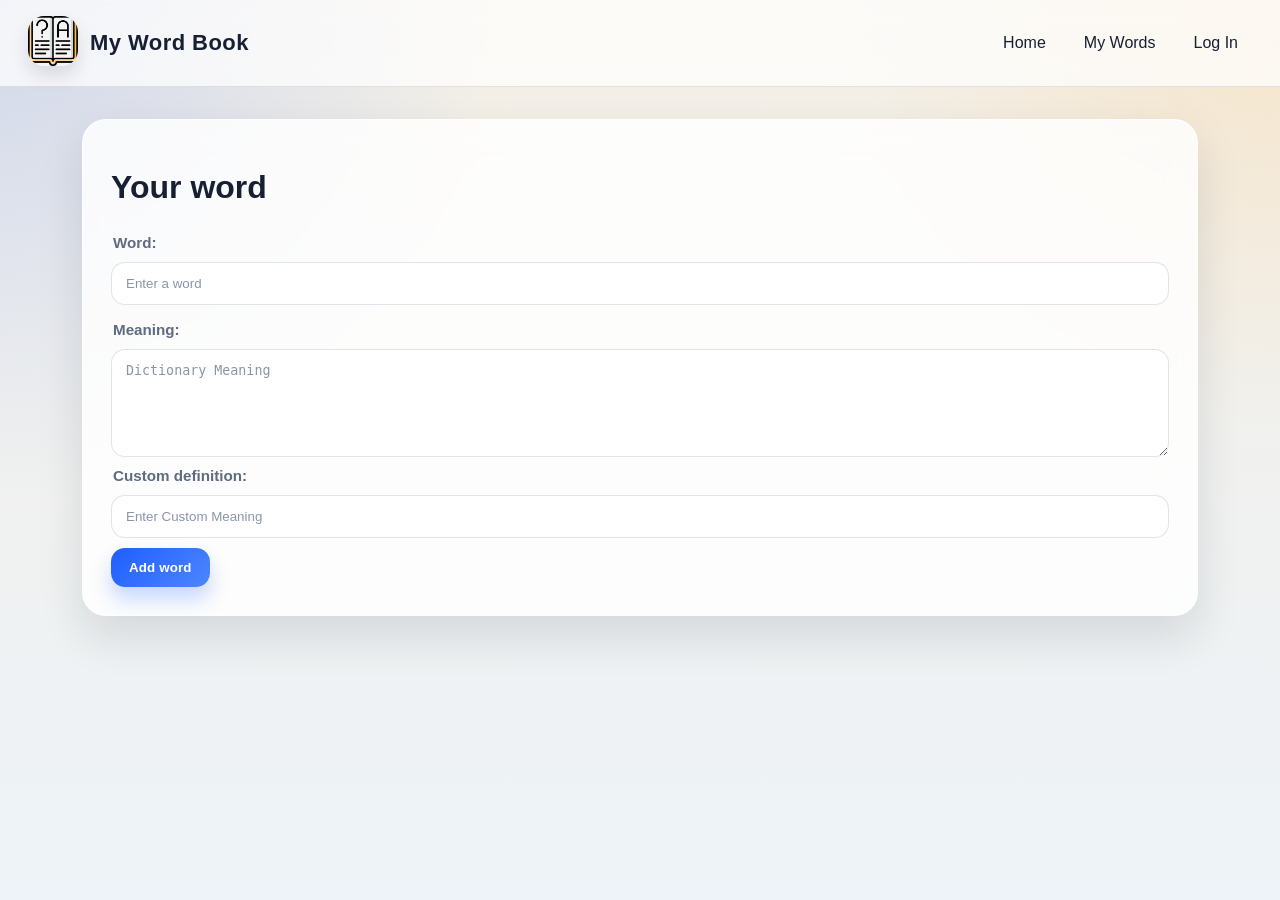
<file: Public/index.html>
<!DOCTYPE html>
<html lang="en">
<head>
    <meta charset="UTF-8">
    <meta name="viewport" content="width=device-width, initial-scale=1.0">
    <link rel="stylesheet" href="style.css">
    <link rel="icon" type="image/x-icon" href="logo.png">

    <title>Word Collection</title>
</head> 
<body>
    <header>
        <div class="logo-container"> 
       <a href="/index.html"> <img class="logo"  src="logo.png" alt="Logo"></a>
        <div class="logo">My Word Book</div>
    </div>
        <nav>
            <ul>
                <li><a href="index.html" style="color: black;text-decoration: none;">Home</a></li>
                <li><a href="history.html" style="color: black;text-decoration: none;">My Words</a></li>
                <li><a id="status" href="signin.html" style="color: black;text-decoration: none;">Sign In</a></li>
            </ul>
        </nav>
    </header>
    <main>
        <div class="word-section">
            <h1>Your word</h1>
            <form id="wordForm">
              <div class="meaning">Word: </div>
                  <input type="text" id="word" placeholder="Enter a word">
                  <div class="meaning-section">
                  <div class="meaning">Meaning: </div>
                  <textarea type="text" id="meaningG" placeholder="Dictionary Meaning" style="width: 100%; height: 108px;"></textarea>
                  <div class="meaning">Custom definition:</div>
                  <input type="text" id="meaning" placeholder="Enter Custom Meaning">
              </div>
             <button id="addWordBtn" type="submit">Add word</button>
            </form>
        </div>

    </main>
    <div id="wordList" >
        <!-- <div class='word-item'>
            <h3>Example</h3>
            <p>Meaning: Sample meaning</p>
        </div> -->
    </div>
    <script src="jquery-3.6.0.min.js"></script>
    <script src="script.js"></script>
    <script src="checksession.js"></script>
</body>
</html>
</file>
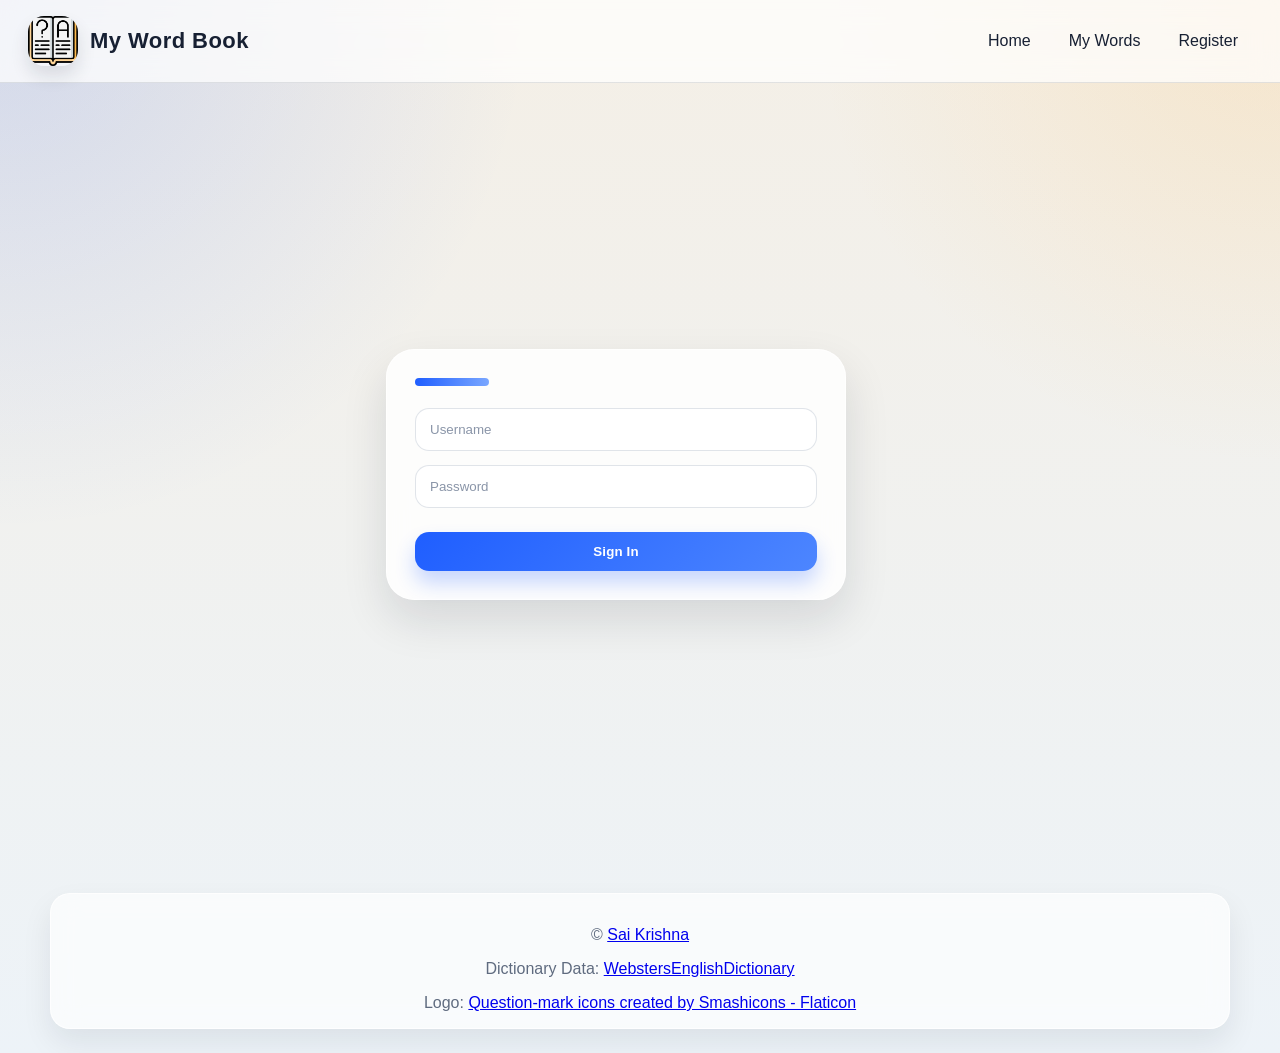
<file: Public/logout.html>
<!DOCTYPE html>
<html lang="en">
<head>
    <meta charset="UTF-8">
    <meta name="viewport" content="width=device-width, initial-scale=1.0">
    <title>Logging Out</title>
    <script>

        deleteCookies();
        
        function deleteCookies() { 
                var allCookies = document.cookie.split(';');

                for (var i = 0; i < allCookies.length; i++) {
                    var cookieName = allCookies[i].split('=')[0].trim();
                    document.cookie = cookieName + "=;expires=" + new Date(0).toUTCString() + ";path=/";
                }
  
            }; 
            setTimeout(function() {
                window.location.href = "signin.html";
            }, 500);
        </script>

</head>
<body>
    
</body>
</html>
</file>
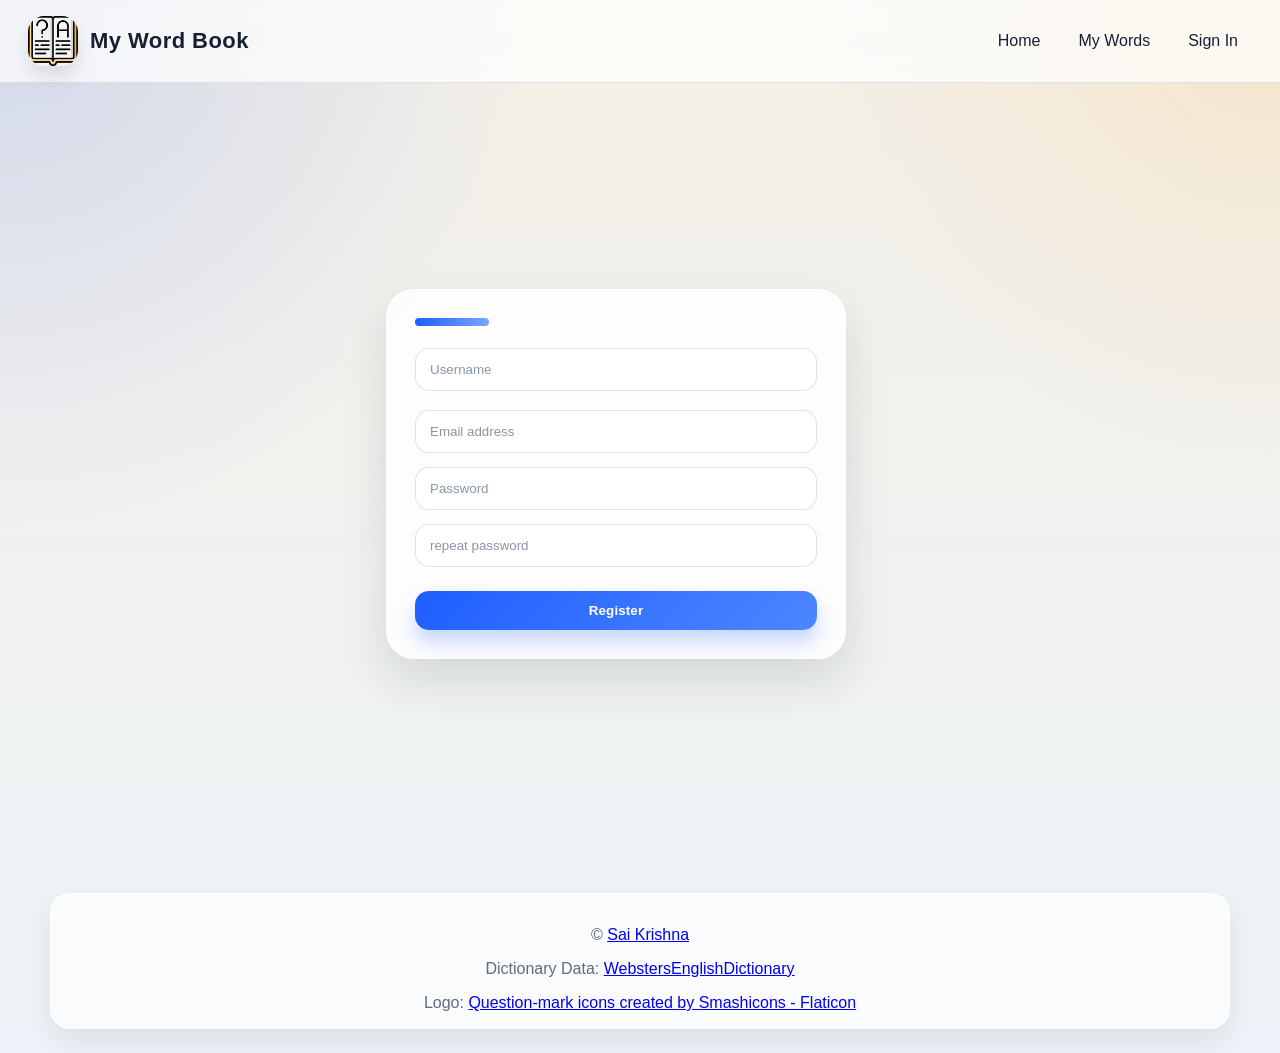
<file: Public/register.html>
<!DOCTYPE html>
<html lang="en">

<head>
  <meta charset="UTF-8">
  <meta name="viewport" content="width=device-width, initial-scale=1.0">
  <link rel="stylesheet" href="style.css">
  <link rel="icon" type="image/x-icon" href="logo.png">
  <title>Register</title>
</head>

<body class="auth-page">
  <header>
    <div class="logo-container">
      <img class="logo" src="logo.png" alt="Logo">
      <div class="logo">My Word Book</div>
    </div>
    <nav>
      <ul>
        <li><a href="index.html" style="color: black;text-decoration: none;">Home</a></li>
        <li><a href="history.html" style="color: black;text-decoration: none;">My Words</a></li>
        <li><a href="signin.html" style="color: black;text-decoration: none;">Sign In</a></li>
      </ul>
    </nav>
  </header>
  <main>
    <div class="auth-section">
      <form id="signup-form">
        <!-- <h1>Coming Soon</h1> -->
        <input type="text" placeholder="Username" id="username" name="username" required>
        <input type="email" placeholder="Email address" id="email" name="email" required>
        <input type="password" placeholder="Password" id="password" name="password" required>
        <input type="password" id="repeat-password" name="repeat-password" placeholder="repeat password">
        <button type="submit">Register</button>
    </div>
    <s id="#error"></s>

    </form>
    <div id="signin-message"></div>
    </div>
  </main>
  <div class="footer">
    <p>&copy; <a href="https://github.com/GellaNagaSaiKrishna">Sai Krishna</a></p>
    <p>Dictionary Data: <a
        href="https://github.com/matthewreagan/WebstersEnglishDictionary/tree/master">WebstersEnglishDictionary</a></p>
    Logo: <a href="https://www.flaticon.com/free-icons/question-mark" title="question-mark icons">Question-mark icons
      created by Smashicons - Flaticon</a>
  </div>

  <script src="jquery-3.6.0.min.js"></script>
  <script src="register.js"></script>
</body>

</html>
</file>
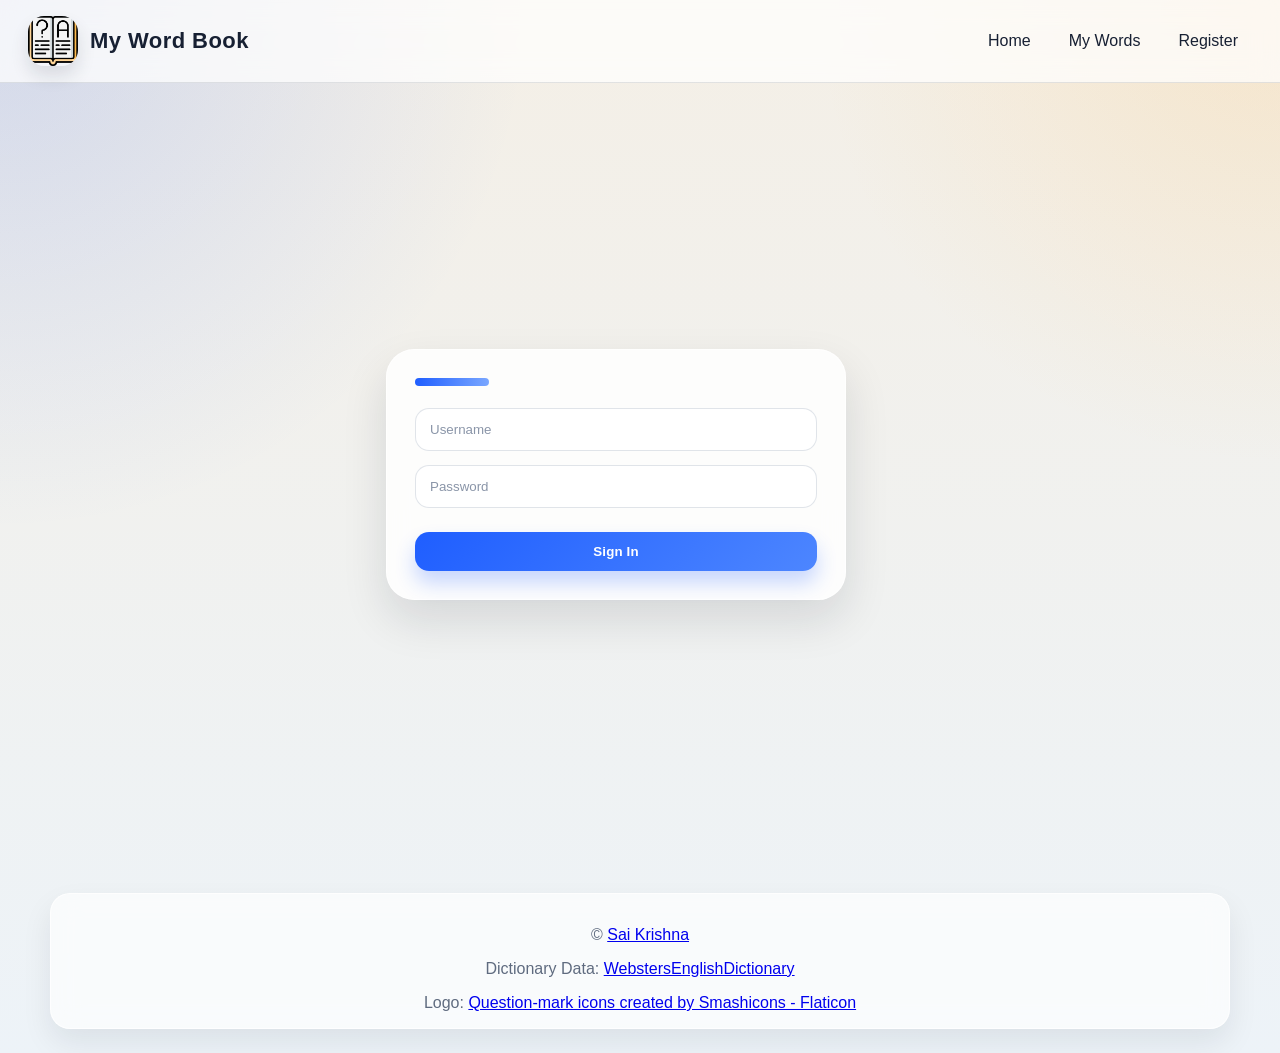
<file: Public/signin.html>
<!DOCTYPE html>
<html lang="en">

<head>
  <meta charset="UTF-8">
  <meta name="viewport" content="width=device-width, initial-scale=1.0">
  <link rel="stylesheet" href="style.css">
  <link rel="icon" type="image/x-icon" href="logo.png">
  <title>Login</title>
</head>

<body class="auth-page">
  <header>
    <div class="logo-container">
      <img class="logo" src="logo.png" alt="Logo">
      <div class="logo">My Word Book</div>
    </div>
    <nav>
      <ul>
        <li><a href="index.html" style="color: black;text-decoration: none;">Home</a></li>
        <li><a href="history.html" style="color: black;text-decoration: none;">My Words</a></li>
        <li><a href="register.html" style="color: black;text-decoration: none;">Register</a></li>
      </ul>
    </nav>
  </header>
  <main>
    <div class="auth-section">
      <form id="signin-form">
        <!-- <h1>Coming Soon</h1> -->
        <input type="text" placeholder="Username" id="username" name="username" required>
        <input type="password" placeholder="Password" id="password" name="password" required>
        <button type="submit">Sign In</button>
    </div>
    <s id="#error"></s>
    <!-- <button>Sign Up</button> -->
    <!-- <div id="repeat-password-field" style="display: none;"> -->
    <!-- <label for="repeat-password">Repeat Password:</label> -->
    <!-- <input type="password" id="repeat-password" name="repeat-password" placeholder="repeat password"><br> -->


    </form>
    <div id="signin-message"></div>
    </div>
  </main>
  <div class="footer">
    <p>&copy; <a href="https://github.com/GellaNagaSaiKrishna">Sai Krishna</a></p>
    <p>Dictionary Data: <a
        href="https://github.com/matthewreagan/WebstersEnglishDictionary/tree/master">WebstersEnglishDictionary</a></p>
    Logo: <a href="https://www.flaticon.com/free-icons/question-mark" title="question-mark icons">Question-mark icons
      created by Smashicons - Flaticon</a>
  </div>
  <!-- <script>
    $(document).ready(function () {
      $('#login-form').submit(function (event) {
        event.preventDefault();

        const username = $('#username').val();
        const password = $('#password').val();

        $.post('/api/login', { username: username, password: password })
          .done(function (data) {
            $('#login-message').text(data.message).css('color', 'green');
          })
          .fail(function (xhr, status, error) {
            const errorMessage = xhr.responseJSON && xhr.responseJSON.error ? xhr.responseJSON.error : 'An error occurred';
            $('#login-message').text(errorMessage).css('color', 'red');
          });
      });
    });
  </script> -->
  <script src="jquery-3.6.0.min.js"></script>
  <script src="singinin.js"></script>
</body>

</html>
</file>
<file: Public/style.css>
* {
    box-sizing: border-box;
}

:root {
    --bg: #f4efe6;
    --bg-accent: #edf3f8;
    --surface: rgba(255, 255, 255, 0.82);
    --surface-strong: #ffffff;
    --border: rgba(30, 41, 59, 0.12);
    --text: #172033;
    --muted: #5f6b7f;
    --primary: #1f5eff;
    --primary-dark: #1748c7;
    --primary-soft: rgba(31, 94, 255, 0.12);
    --shadow: 0 20px 45px rgba(14, 23, 38, 0.12);
    --radius-lg: 24px;
    --radius-md: 16px;
}

body {
    margin: 0;
    padding: 0;
    min-height: 100vh;
    font-family: "Segoe UI", "Trebuchet MS", "Gill Sans", Arial, sans-serif;
    color: var(--text);
    background:
        radial-gradient(circle at top left, rgba(31, 94, 255, 0.16), transparent 32%),
        radial-gradient(circle at top right, rgba(255, 183, 77, 0.18), transparent 28%),
        linear-gradient(180deg, var(--bg), var(--bg-accent));
}

header {
    display: flex;
    justify-content: space-between;
    align-items: center;
    gap: 16px;
    padding: 16px 28px;
    background: rgba(255, 255, 255, 0.72);
    backdrop-filter: blur(14px);
    border-bottom: 1px solid var(--border);
    position: sticky;
    top: 0;
    z-index: 20;
}
.logo-container {
    display: flex;
    align-items: center;
    gap: 12px;
}
.logo {
    font-size: 22px;
    font-weight: 800;
    letter-spacing: 0.02em;
    margin-right: 0;
}

img.logo {
    height: 50px;
    border-radius: 16px;
    box-shadow: 0 10px 18px rgba(15, 23, 42, 0.12);
}

nav ul {
    list-style: none;
    display: flex;
    align-items: center;
    gap: 10px;
    margin: 0;
    padding: 0;
}

nav li {
    margin-right: 0;
    cursor: pointer;
}

nav a {
    display: inline-flex;
    align-items: center;
    justify-content: center;
    padding: 10px 14px;
    border-radius: 999px;
    color: var(--text) !important;
    text-decoration: none;
    transition: background-color 160ms ease, transform 160ms ease, box-shadow 160ms ease;
}

nav a:hover {
    background: rgba(31, 94, 255, 0.08);
    transform: translateY(-1px);
}

main {
    display: flex;
    justify-content: space-between;
    gap: 24px;
    padding: 32px;
    width: min(1180px, calc(100% - 32px));
    margin: 0 auto;
}

.auth-page main {
    justify-content: center;
    align-items: center;
    min-height: calc(100vh - 118px);
}

.auth-section {
    width: min(460px, 100%);
    padding: 28px;
    border-radius: 28px;
    background: var(--surface);
    border: 1px solid rgba(255, 255, 255, 0.7);
    box-shadow: var(--shadow);
    backdrop-filter: blur(14px);
}

.auth-section form {
    display: flex;
    flex-direction: column;
    gap: 14px;
}

.auth-section form::before {
    content: "";
    display: block;
    height: 8px;
    width: 74px;
    border-radius: 999px;
    background: linear-gradient(90deg, var(--primary), #7aa7ff);
    margin-bottom: 8px;
}

.auth-section input[type="text"],
.auth-section input[type="password"] {
    margin-top: 0;
}

.word-section {
    flex: 1 1 0;
    min-width: 0;
    padding: 28px;
    border-radius: var(--radius-lg);
    background: var(--surface);
    border: 1px solid rgba(255, 255, 255, 0.72);
    box-shadow: var(--shadow);
    backdrop-filter: blur(14px);
}

.meaning-section {
    margin-top: 10px;
}
.meaning{
    padding: 6px 2px;
    font-size: 0.95rem;
    color: var(--muted);
    font-weight: 600;
}
button {
    padding: 12px 18px;
    background: linear-gradient(135deg, var(--primary), #4d86ff);
    color: #fff;
    border: none;
    cursor: pointer;
    border-radius: 14px;
    margin-top: 10px;
    font-weight: 700;
    letter-spacing: 0.01em;
    box-shadow: 0 12px 20px rgba(31, 94, 255, 0.24);
    transition: transform 160ms ease, box-shadow 160ms ease, background 160ms ease;
}

button:hover {
    transform: translateY(-1px);
    box-shadow: 0 16px 24px rgba(31, 94, 255, 0.28);
    background: linear-gradient(135deg, var(--primary-dark), #3d74eb);
}

button:active {
    transform: translateY(0);
}

input[type="text"],
input[type="password"],
input[type="email"],
textarea {
    width: 100%;
    padding: 13px 14px;
    margin-top: 5px;
    background: rgba(255, 255, 255, 0.9);
    border: 1px solid rgba(87, 105, 133, 0.18);
    border-radius: 14px;
    color: var(--text);
    outline: none;
    transition: border-color 160ms ease, box-shadow 160ms ease, transform 160ms ease;
}

input[type="text"]::placeholder,
input[type="password"]::placeholder,
input[type="email"]::placeholder,
textarea::placeholder {
    color: #8a95a8;
}

input[type="text"]:focus,
input[type="password"]:focus,
input[type="email"]:focus,
textarea:focus {
    border-color: rgba(31, 94, 255, 0.5);
    box-shadow: 0 0 0 4px var(--primary-soft);
    transform: translateY(-1px);
}

#meaningG{
    min-height: 108px;
}

.recent-words {
    width: min(1180px, calc(100% - 32px));
    margin: 24px auto 0;
    border-radius: var(--radius-lg);
    padding: 18px 24px;
    background: var(--surface);
    border: 1px solid rgba(255, 255, 255, 0.72);
    box-shadow: var(--shadow);
    backdrop-filter: blur(14px);
}

#wordList {
    width: min(1180px, calc(100% - 32px));
    margin: 18px auto 0;
    display: grid;
    grid-template-columns: repeat(auto-fit, minmax(240px, 1fr));
    gap: 18px;
}

.word-item {
    padding: 20px;
    background: var(--surface-strong);
    border-radius: var(--radius-md);
    border: 1px solid var(--border);
    box-shadow: 0 10px 22px rgba(14, 23, 38, 0.08);
}

.footer {
    width: min(1180px, calc(100% - 32px));
    margin: 28px auto 24px;
    padding: 16px 22px;
    text-align: center;
    color: var(--muted);
    background: rgba(255, 255, 255, 0.65);
    border: 1px solid rgba(255, 255, 255, 0.72);
    border-radius: 20px;
    box-shadow: 0 14px 30px rgba(14, 23, 38, 0.08);
    backdrop-filter: blur(14px);
}

main:has(.word-section) {
    align-items: flex-start;
}

main:has(.word-section) > .word-section {
    min-width: 0;
}

@media (max-width: 860px) {
    header {
        flex-direction: column;
        align-items: flex-start;
        padding: 16px 18px;
    }

    nav ul {
        flex-wrap: wrap;
    }

    main {
        width: min(100% - 20px, 1180px);
        padding: 20px 0;
        flex-direction: column;
    }

    .footer,
    .recent-words,
    #wordList {
        width: min(100% - 20px, 1180px);
    }
}

@media (max-width: 540px) {
    .auth-section,
    .word-section,
    .recent-words {
        padding: 20px;
        border-radius: 20px;
    }

    .logo {
        font-size: 18px;
    }

    nav a {
        padding: 8px 12px;
    }
}
</file>
